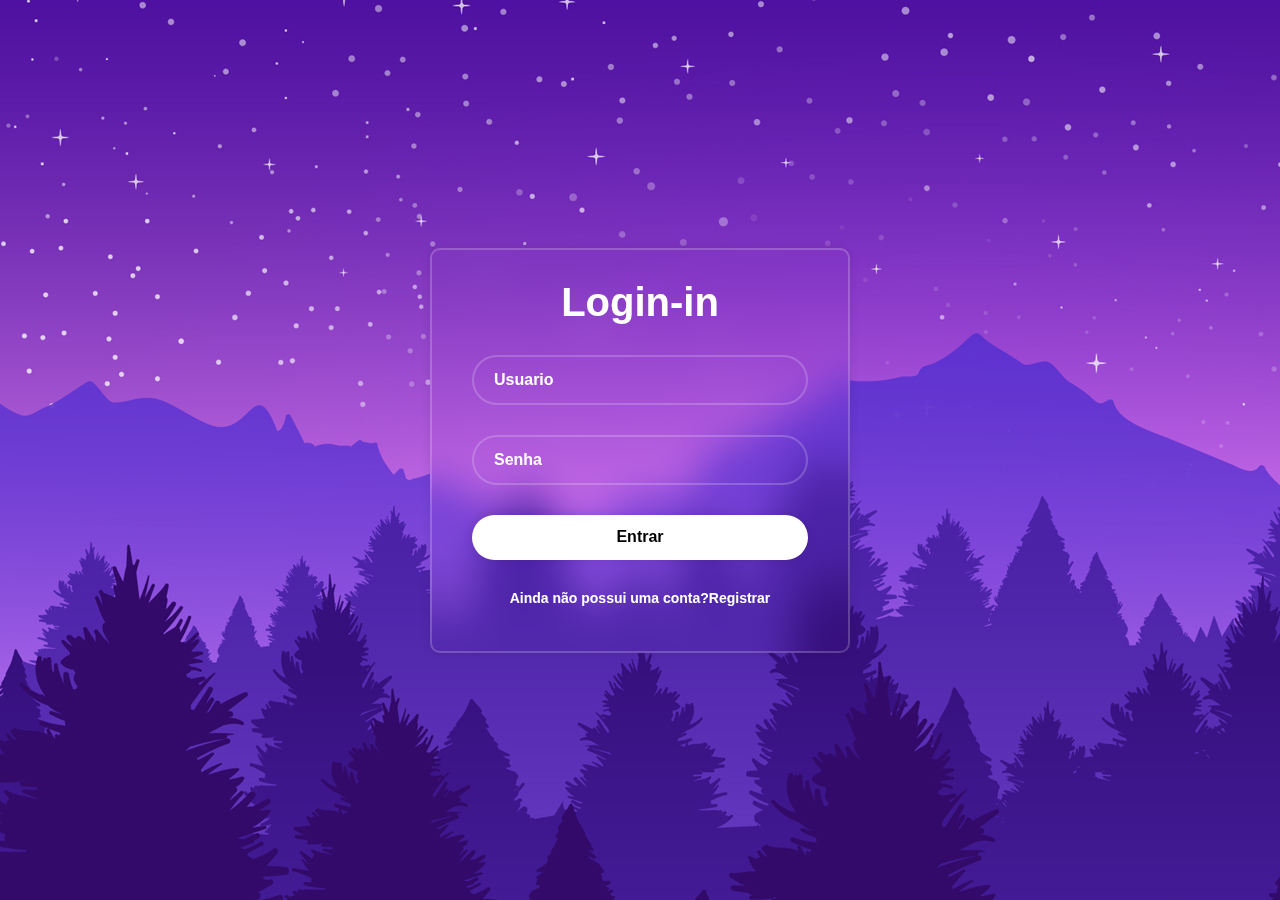
<file: index.html>
<!DOCTYPE html>
<html lang="pt-BR">
<head>
    <meta charset="UTF-8">
    <meta name="viewport" content="width=device-width, initial-scale=1.0">
    <link rel="shortcut icon" href="favicon.ico" type="image/x-icon">
    <link rel="stylesheet" href="style.css">
    <title>Entrar | Squarthy Chat</title>
</head>
<body>
        <div class="menu">
            <form action="">
                <h1 >Login-in</h1>
                <div class="input-box">
                    <input type="text" class="input" placeholder="Usuario" required>
                </div>
                <div class="input-box">
                    <input type="text" class="input" placeholder="Senha" required>
                </div>
                <div class="">
                    <button>Entrar</button>
                </div>
                <p>Ainda não possui uma conta?<a href="register.html">Registrar</a></p>
            </form>
        </div>
</body>
</html>
</file>
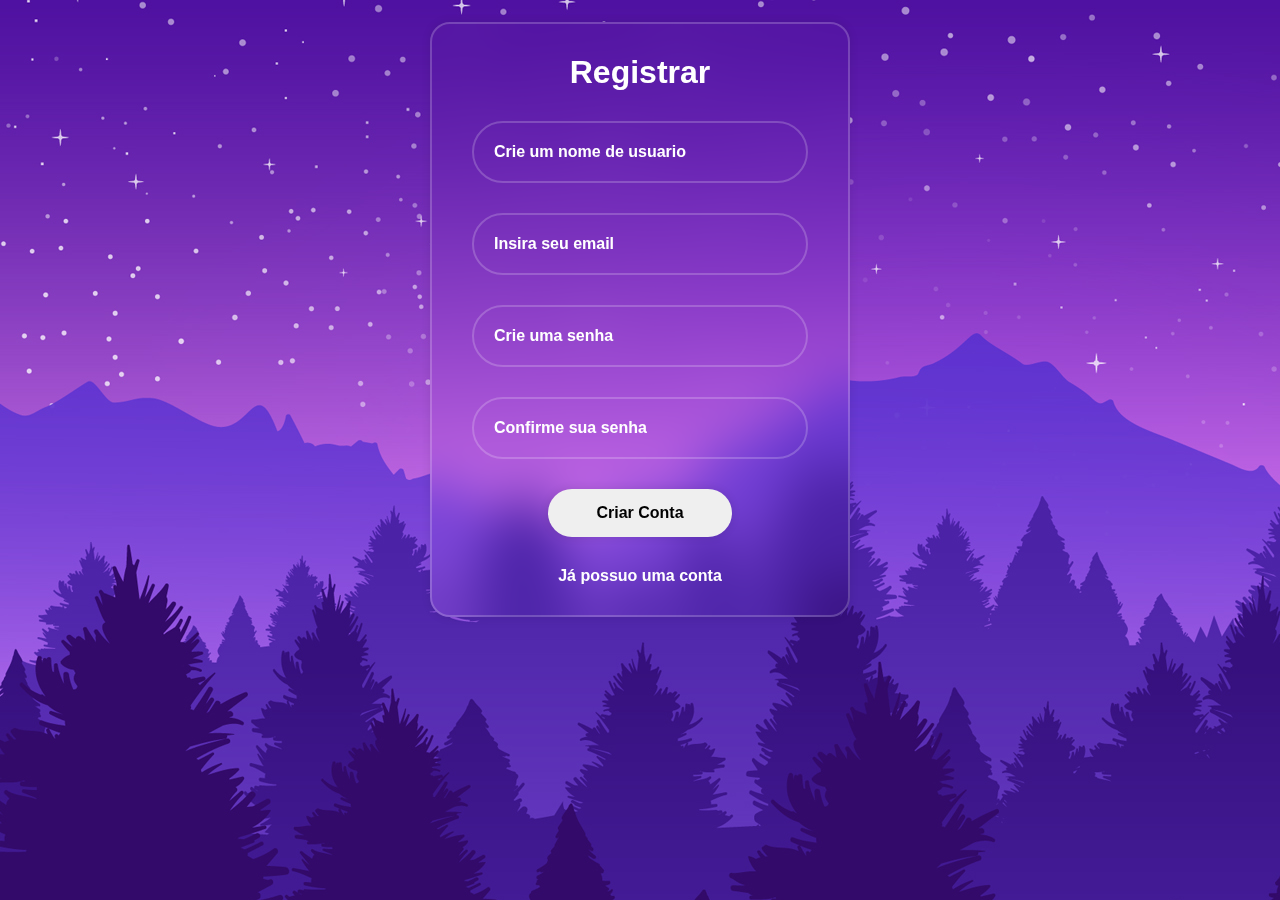
<file: register.html>
<!DOCTYPE html>
<html lang="pt-BR">
<head>
    <meta charset="UTF-8">
    <meta name="viewport" content="width=device-width, initial-scale=1.0">
    <link rel="stylesheet" href="register.css">
    <link rel="shortcut icon" href="favicon.ico" type="image/x-icon">
    <title>Registrar | Squarthy Chat</title>
</head>
<body>
    <div>
        <form >
            <h1>Registrar</h1>
            <div class="div-pri">
                <input type="text" class="div-reg" placeholder="Crie um nome de usuario">
            </div>

            <div class="div-pri">
                <input type="text" class="div-reg" placeholder="Insira seu email">
            </div>

            <div class="div-pri">
                <input type="text" class="div-reg" placeholder="Crie uma senha">
            </div>

            <div class="div-pri">
                <input type="text" class="div-reg" placeholder="Confirme sua senha">
            </div>
            <div class="div-sec">
                <button>Criar Conta</button>
            </div>
            <p><a href="index.html">Já possuo uma conta</a></p>
        </form>
    </div>
</body>
</html>
</file>
<file: style.css>
*{
    box-sizing: border-box;
    margin: 0;
    padding: 0;
}

body{
    font-family: Arial, Helvetica, sans-serif;
    display: flex;
    align-items: center;
    justify-content: center;
    min-height: 100vh;
    background-image: url(img.jpg);
}

.menu{
    background: transparent;
    width: 420px;
    color: #fff;
    border-radius: 10px;
    padding: 30px 40px;
    border: 2px solid rgba(255, 255, 255, .2);
    box-shadow: 0 0 10px rgba(0, 0, 0, .1);
    backdrop-filter: blur(20px);
}

.menu h1{
    font-size: 40px;
    text-align: center;
}

.input-box{
    width: 100%;
    height: 50px;
    margin: 30px 0;
}

.input-box input{
    width: 100%;
    height: 100%;
    background: transparent;
    border: none;
    border: 2px solid rgba(255, 255, 255, .2);
    border-radius: 40px;
    color: #fff;
    font-size: 16px;
    padding: 20px 45px 20px 20px;
    outline: none;
}

.input-box input::placeholder{
    color: #fff;
    font-weight: 600;
}

button{
    width: 100%;
    height: 45px;
    background: #fff;
    outline: none;
    border: none;
    border-radius: 40px;
    box-shadow: 0 0 10px rgba(0, 0, 0, .1);
    cursor: pointer;
    font-size: 16px;
    font-weight: 600;
}

p{
    text-align: center;
    margin: 20px 0 15px;
    padding-top: 10px;
    font-weight: 600;
    font-size: 14px;
}

p a{
    text-decoration: none;
    color: #fff;
}

p a:hover{
    text-decoration: underline;
    cursor: pointer;
}
</file>
<file: register.css>
*{
    margin: 0;
    padding: 0;
    box-sizing: border-box;
}

body{
    margin-top: 1.7%;
    display: flex;
    align-items: center;
    justify-content: center;
    font-family: Arial, Helvetica, sans-serif;
    background-image: url(img.jpg);
}

h1{
    text-align: center;
    font-weight: 900;
    color: #fff;
}

form{
    background: transparent;
    width: 420px;
    padding: 30px 40px;
    height: 100%;
    border-radius: 20px;
    border: 2px solid rgba(255, 255, 255, .2);
    box-shadow: 0 0 10px rgba(0, 0, 0, .1);
    backdrop-filter: blur(26px);
}

.div-pri{
    width: 100%;
    background: transparent;
    margin: 30px 0;
}

.div-reg{
    width: 100%;
    background: transparent;
    border: none;
    border: 2px solid rgba(255, 255, 255, .2);
    border-radius: 40px;
    font-size: 16px;
    padding: 20px 45px 20px 20px;
    outline: none;
}

.div-reg::placeholder{
    font-weight: bolder;
    color: #ffffff;
}

button{
    width: 55%;
    padding: 15px;
    border-radius: 30px;
    outline: none;
    border: none;
    box-shadow: 0 0 10px rgba(0, 0, 0, .1);
    font-weight: 700;
    font-size: medium;
    cursor: pointer;
}

.div-sec{
    width: 100%;
    text-align: center;
}

p{
    text-align: center;
    font-size: medium;
    font-weight: 600;
    margin-top: 30px;
}

p a{
    text-decoration: none;
    color: #ffffff;
}

button:hover{
    color: rgba(112, 104, 104, 0.658);
}

p a:hover{
    color: rgba(112, 104, 104, 0.658);
}
</file>
